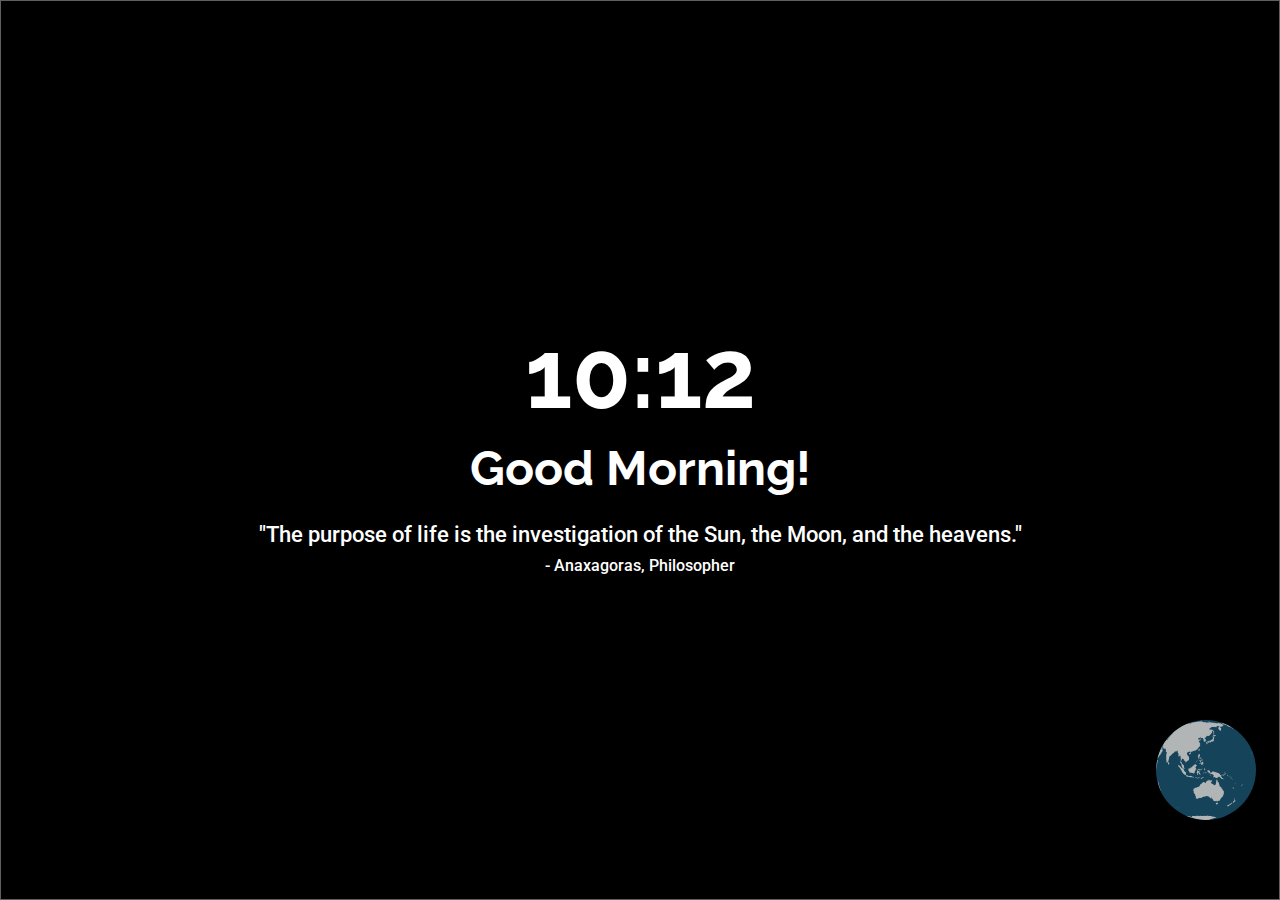
<file: index.html>
<!DOCTYPE html>
<html lang="en" dir="ltr">
  <head>
    <meta charset="utf-8">
    <title>New Tab</title>

    <!--Scripts-->
    <script src="dependencies/angular.js"></script>
    <script src="dependencies/d3js.min.js" charset="utf-8"></script>
    <script src="dependencies/topojson.min.js"></script>


    <!--CSS Files -->
    <link href="https://fonts.googleapis.com/css?family=Roboto:300" rel="stylesheet">
    <link href="https://fonts.googleapis.com/css?family=Raleway:300,400" rel="stylesheet">
    <link rel="stylesheet" href="https://stackpath.bootstrapcdn.com/bootstrap/4.1.3/css/bootstrap.min.css">
    <link rel="stylesheet" href="styles/main.css">
  </head>
  <body>
    <div ng-app = "spaceApp" ng-controller = "spaceController">
    <img id="backgroundimage" ng-src = "{{imageURL}}"/>
    <div id="wrapper">
      <div id="time" class="container-fluid text-center align-middle">
        <h1 id="time-text">12:00 AM</h1>
      </div>
      <div id="welcome" class="text-center">
        <h2 id="welcome-text"></h2>
      </div>
      <div id="quote" class="text-center">
        <h3 id="quote-text">"Where there's space, there's no life."</h3>
        <h6 id="author">~Rahul Krishnan</h6>
      </div>
    </div>
  </div>

  <a href="https://iss-extension.github.io/iss-stream/" title="ISS Live Feed"><section id="turnglobe">
  <div id="worldmap"></div>
  </section></a>

    <!--Bootstrap and JQuery Javascript -->
    <script type='text/javascript' src="scripts/time.js"></script>
    <script type='text/javascript' src="scripts/script.js"></script>
    <script src="scripts/globe.js"></script>
    <script src="dependencies/jquery.js"></script>

  </body>
</html>
</file>
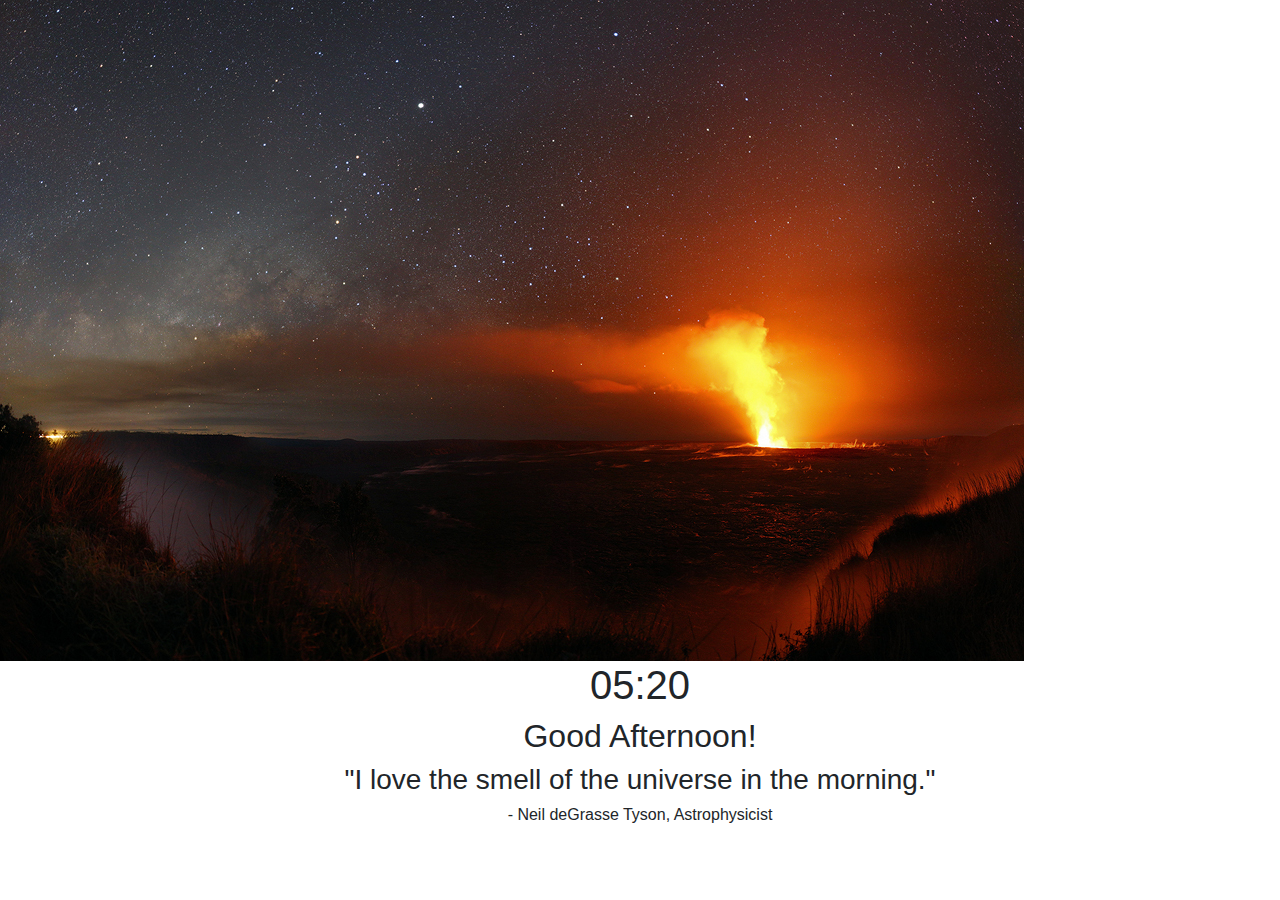
<file: icons/New Tab.html>
<!DOCTYPE html>
<!-- saved from url=(0062)chrome-extension://idkigbobdclfalhjahljelamphmmmmoi/index.html -->
<html lang="en" dir="ltr"><head><meta http-equiv="Content-Type" content="text/html; charset=UTF-8"><style type="text/css">@charset "UTF-8";[ng\:cloak],[ng-cloak],[data-ng-cloak],[x-ng-cloak],.ng-cloak,.x-ng-cloak,.ng-hide:not(.ng-hide-animate){display:none !important;}ng\:form{display:block;}.ng-animate-shim{visibility:hidden;}.ng-anchor{position:absolute;}</style>
    
    <title>New Tab</title>

    <!--Scripts-->
    <script src="chrome-extension://idkigbobdclfalhjahljelamphmmmmoi/dependencies/angular.js"></script>

    <!--CSS Files -->
    <link href="./New Tab_files/css" rel="stylesheet">
    <link href="./New Tab_files/css(1)" rel="stylesheet">
    <link rel="stylesheet" href="./New Tab_files/bootstrap.min.css">
    <link rel="stylesheet" href="chrome-extension://idkigbobdclfalhjahljelamphmmmmoi/styles/main.css">
  </head>
  <body>
    <div ng-app="spaceApp" ng-controller="spaceController" class="ng-scope">
    <img ng-src="https://apod.nasa.gov/apod/image/1806/KilaueaSkyPanTezel1024.jpg" src="./New Tab_files/KilaueaSkyPanTezel1024.jpg">
    <div id="wrapper">
      <div id="time" class="container-fluid text-center align-middle">
        <h1 id="time-text">05:20</h1>
      </div>
      <div id="welcome" class="text-center">
        <h2 id="welcome-text">Good Afternoon!</h2>
      </div>
      <div id="quote" class="text-center">
        <h3 id="quote-text">"I love the smell of the universe in the morning."</h3>
        <h6 id="author">- Neil deGrasse Tyson, Astrophysicist</h6>
      </div>
    </div>
  </div>

    <!--Bootstrap and JQuery Javascript -->
    <script type="text/javascript" src="chrome-extension://idkigbobdclfalhjahljelamphmmmmoi/scripts/time.js"></script>
    <script type="text/javascript" src="chrome-extension://idkigbobdclfalhjahljelamphmmmmoi/scripts/script.js"></script>
    <script src="chrome-extension://idkigbobdclfalhjahljelamphmmmmoi/dependencies/jquery.js"></script>
    <script src="./New Tab_files/bootstrap.bundle.min.js.download"></script>

  

</body></html>
</file>
<file: styles/main.css>
body {
     background: black;
    display:flex;
    align-items: center;
    justify-content: center;
    min-height: 100%;
    height: 100vh;
}

#worldmap {
  margin:0 auto;
  position: absolute;
  right: 1.5em;
  top: 80%;
  /* float: right; */
  /* float: bottom; */
}

#worldmap svg {
  background:rgba(50,167,224,0.4);

  border-radius: 200px;
  box-shadow:0 0 10px rgba(0,0,0,0.4);
}

.land {
  fill: rgba(188,188,188,.94);
}

#globesarecool {
  color:#fff;
}

img {
    position: absolute;
    left: 0;
    top: 0;
    width: 100%;
    height: 100%;
    opacity: 0.5;
    object-fit: cover;
    object-position: center;
    z-index: -1;
}

h1, h2, h3, h4, h5, h6 {
  font-family: 'Roboto', sans-serif !important;
  color: white;
}

h1 {
  font-size: 6em;
  font-weight: bold;
}

h2 {
  font-size: 3em;
  font-weight: bold;
}

h3 {
    font-size: 1.4em;
}

#wrapper {
  margin: -5% 0 0 0;
}

#quote {
  margin: 2% 15vw -5% 15vw;;
}

#welcome-text, #time-text {
  font-family: "Raleway", sans-serif !important;
}
</file>
